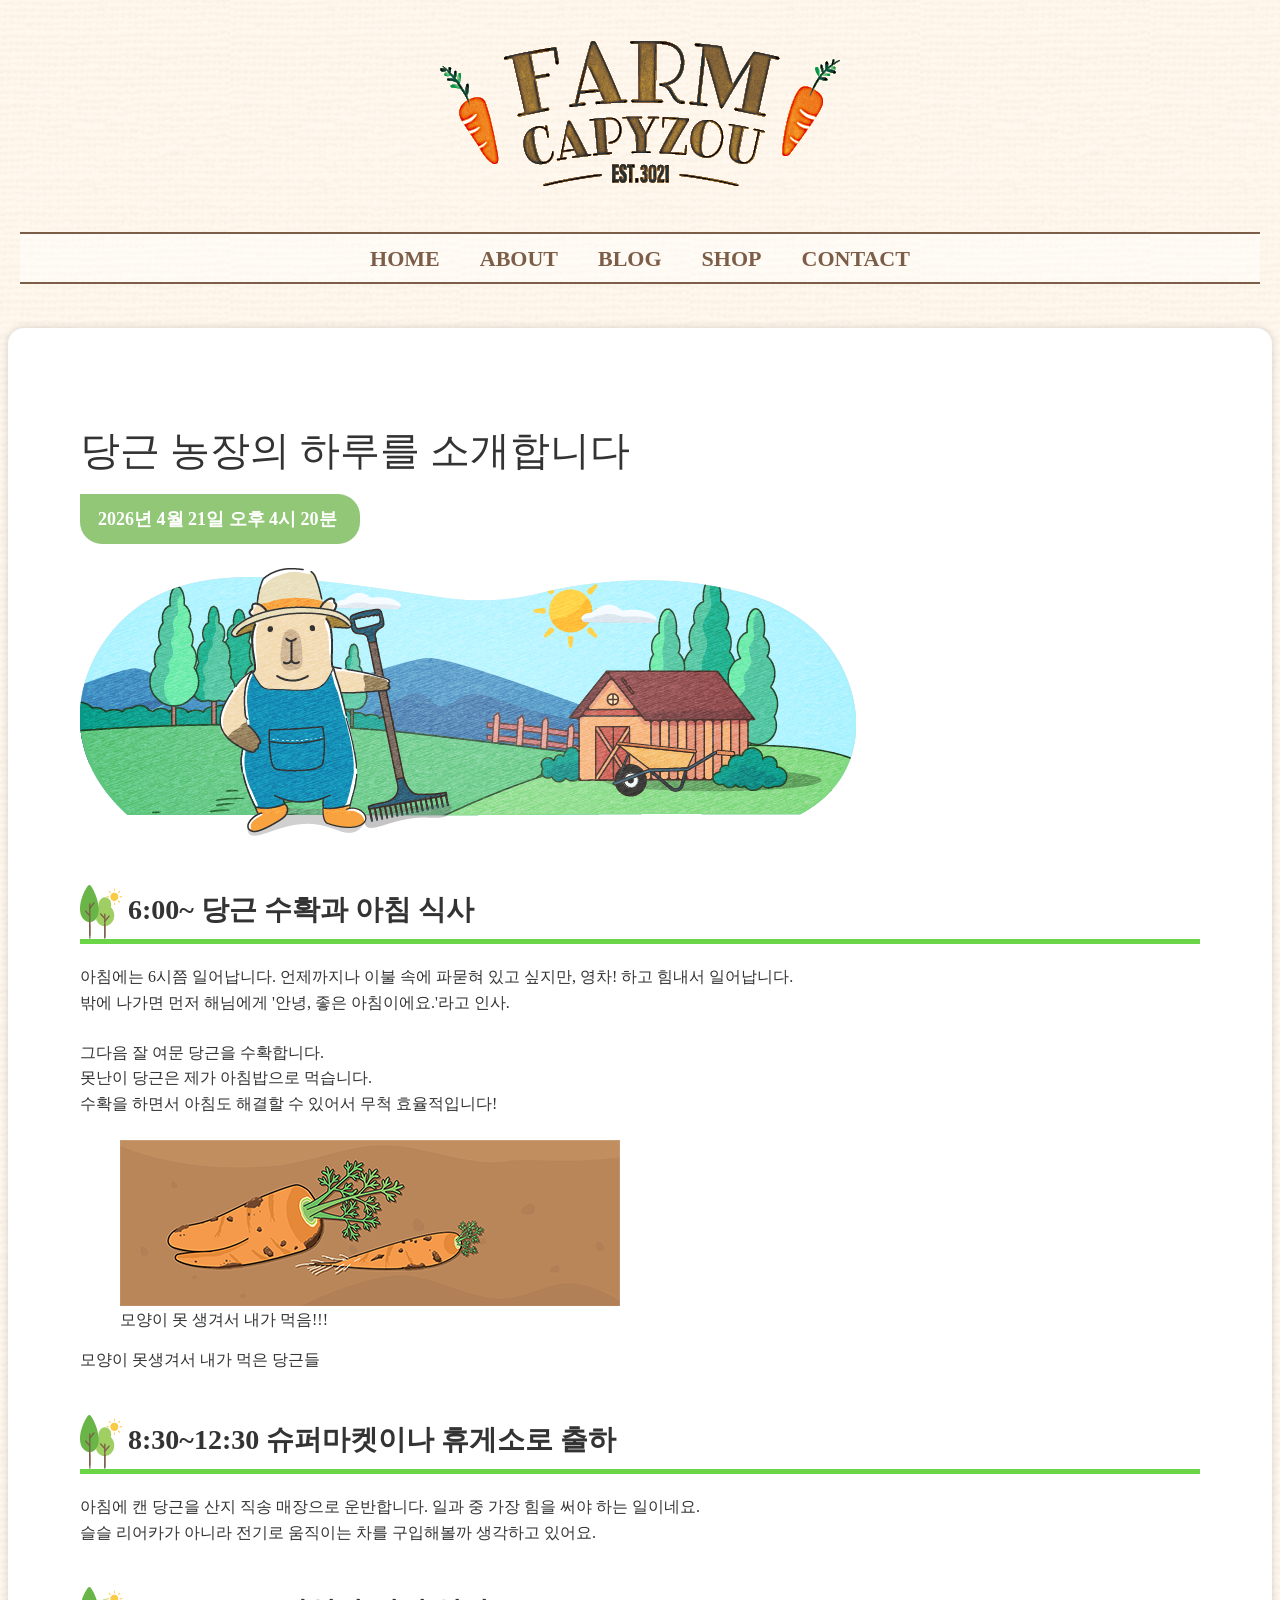
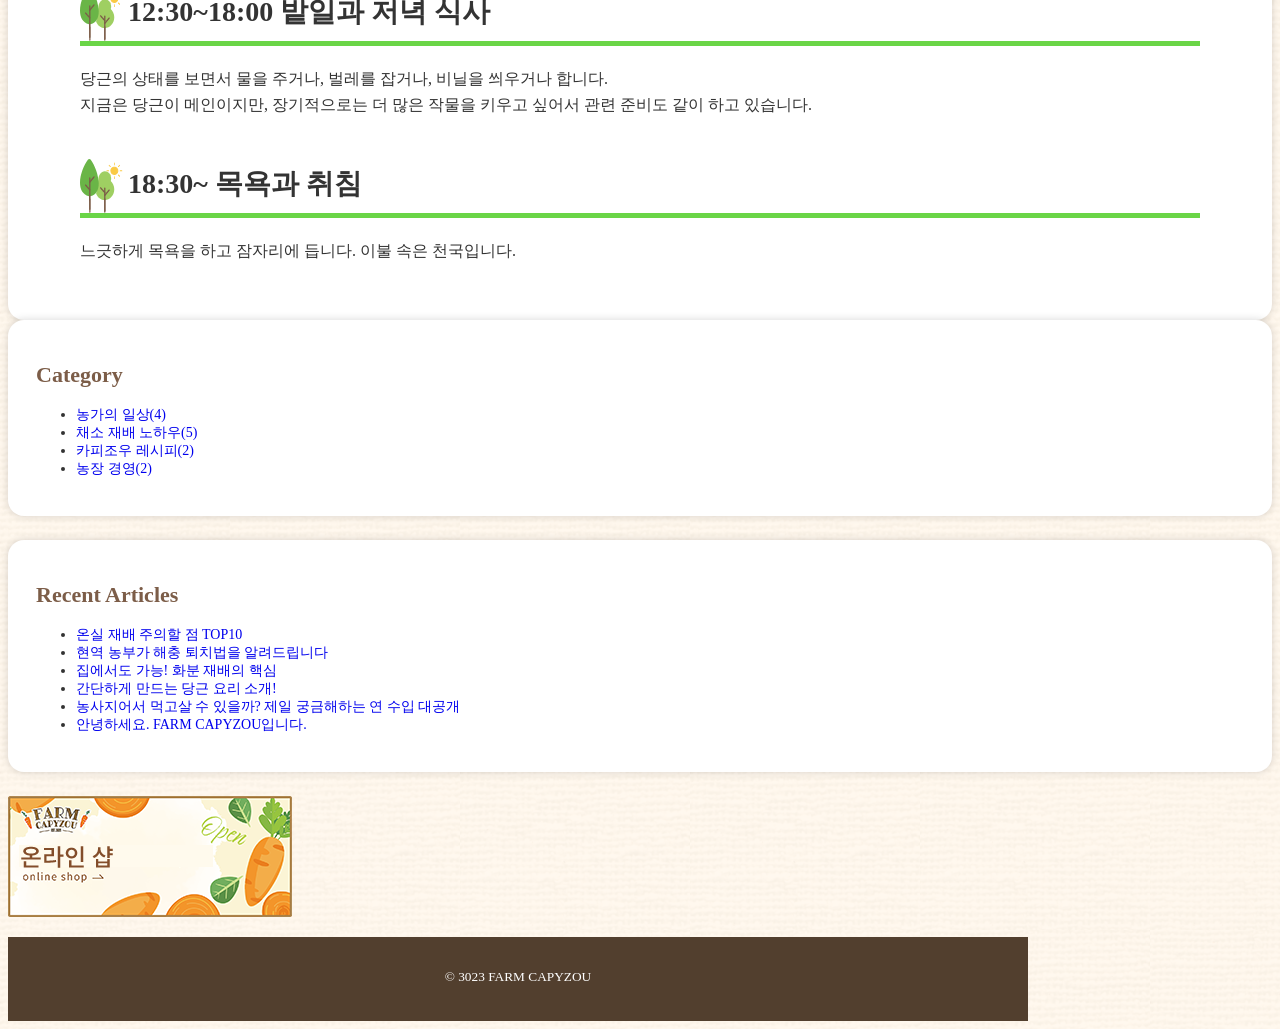
<file: index.html>
<!doctype html>
<html lang="ko">
  <head>
    <meta charset="UTF-8" />
    <link rel="stylesheet" href="./css/Style2.css" />
    <title>FARM CAPYZOU</title>
  </head>
  <body>
    <header>
      <h1><img src="./asset/logo.png" alt="FARM CAPYZOU" /></h1>
      <nav>
        <ul>
          <li><a href="#">HOME</a></li>
          <li><a href="#">ABOUT</a></li>
          <li><a href="#">BLOG</a></li>
          <li><a href="#">SHOP</a></li>
          <li><a href="#">CONTACT</a></li>
        </ul>
      </nav>
    </header>
    <main>
      <article>
        <h2>당근 농장의 하루를 소개합니다</h2>
        <p>
          <time datetime="2026-04-21T16:20">
            2026년 4월 21일 오후 4시 20분
          </time>
        </p>
        <p>
          <img src="./asset/eyecatch.png" alt="농원에 있는 카피조우 그림" />
        </p>
        <h3>6:00~ 당근 수확과 아침 식사</h3>
        <p>
          아침에는 6시쯤 일어납니다. 언제까지나 이불 속에 파묻혀 있고 싶지만,
          영차! 하고 힘내서 일어납니다.<br />밖에 나가면 먼저 해님에게 '안녕,
          좋은 아침이에요.'라고 인사.
        </p>
        <p>
          그다음 잘 여문 당근을 수확합니다.<br />
          못난이 당근은 제가 아침밥으로 먹습니다.<br />
          수확을 하면서 아침도 해결할 수 있어서 무척 효율적입니다!<br />
        </p>
        <figure>
          <img src="./asset/carrots.png" alt="못난이 당근 그림" />
          <figcaption>모양이 못 생겨서 내가 먹음!!!</figcaption>
        </figure>
        <p>모양이 못생겨서 내가 먹은 당근들</p>
        <h3>8:30~12:30 슈퍼마켓이나 휴게소로 출하</h3>
        <p>
          아침에 캔 당근을 산지 직송 매장으로 운반합니다. 일과 중 가장 힘을 써야
          하는 일이네요.<br />슬슬 리어카가 아니라 전기로 움직이는 차를
          구입해볼까 생각하고 있어요.
        </p>
        <h3>12:30~18:00 밭일과 저녁 식사</h3>
        <p>
          당근의 상태를 보면서 물을 주거나, 벌레를 잡거나, 비닐을 씌우거나
          합니다.<br />지금은 당근이 메인이지만, 장기적으로는 더 많은 작물을
          키우고 싶어서 관련 준비도 같이 하고 있습니다.
        </p>
        <h3>18:30~ 목욕과 취침</h3>
        <p>느긋하게 목욕을 하고 잠자리에 듭니다. 이불 속은 천국입니다.</p>
      </article>
    </main>
    <aside>
      <nav>
        <h2>Category</h2>
        <ul>
          <li><a href="#">농가의 일상(4)</a></li>
          <li><a href="#">채소 재배 노하우(5)</a></li>
          <li><a href="#">카피조우 레시피(2)</a></li>
          <li><a href="#">농장 경영(2)</a></li>
        </ul>
      </nav>
      <nav>
        <h2>Recent Articles</h2>
        <ul>
          <li><a href="#">온실 재배 주의할 점 TOP10</a></li>
          <li><a href="#">현역 농부가 해충 퇴치법을 알려드립니다</a></li>
          <li><a href="#">집에서도 가능! 화분 재배의 핵심</a></li>
          <li><a href="#">간단하게 만드는 당근 요리 소개!</a></li>
          <li>
            <a href="#"
              >농사지어서 먹고살 수 있을까? 제일 궁금해하는 연 수입 대공개</a
            >
          </li>
          <li><a href="#">안녕하세요. FARM CAPYZOU입니다.</a></li>
        </ul>
      </nav>
      <p>
        <a href="#"
          ><img src="./asset/side_banner.png" alt="온라인 샵 배너"
        /></a>
      </p>
    </aside>
    <footer>
      <p><small>© 3023 FARM CAPYZOU</small></p>
    </footer>
  </body>
</html>
</file>
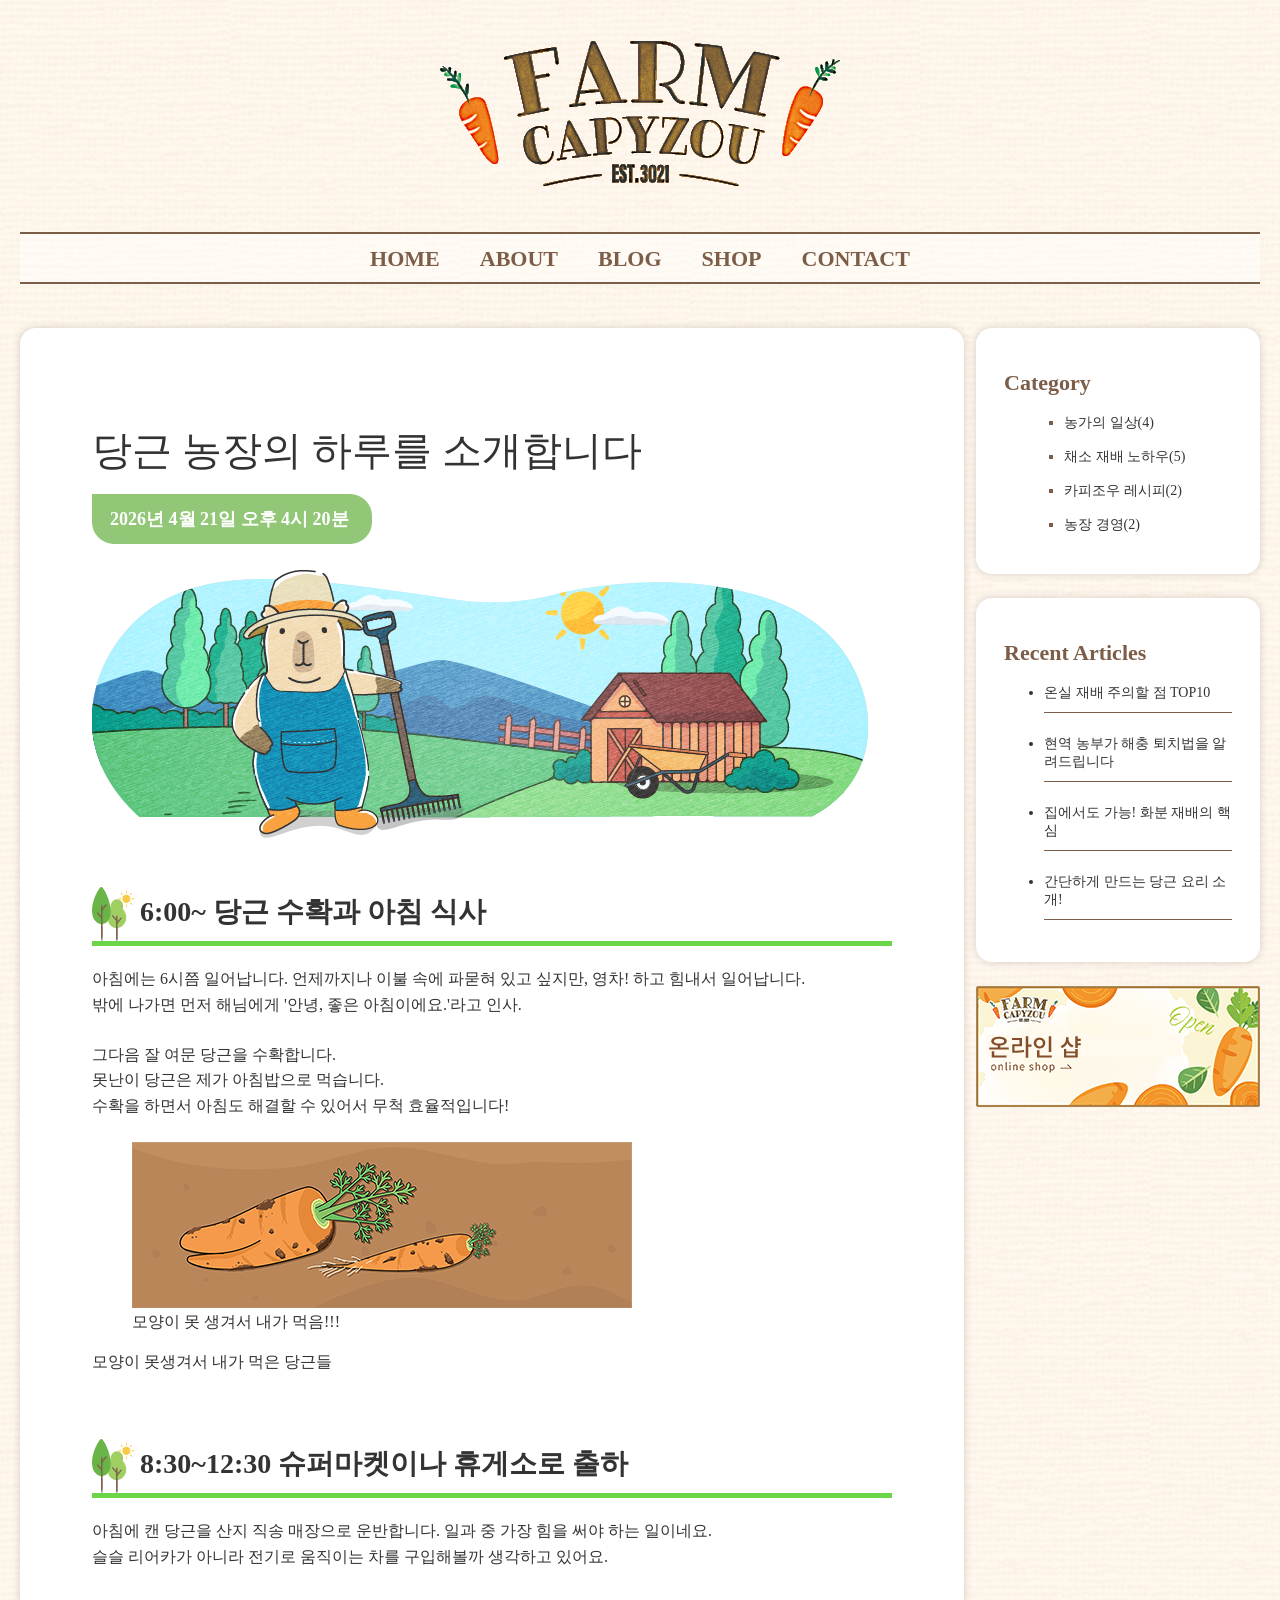
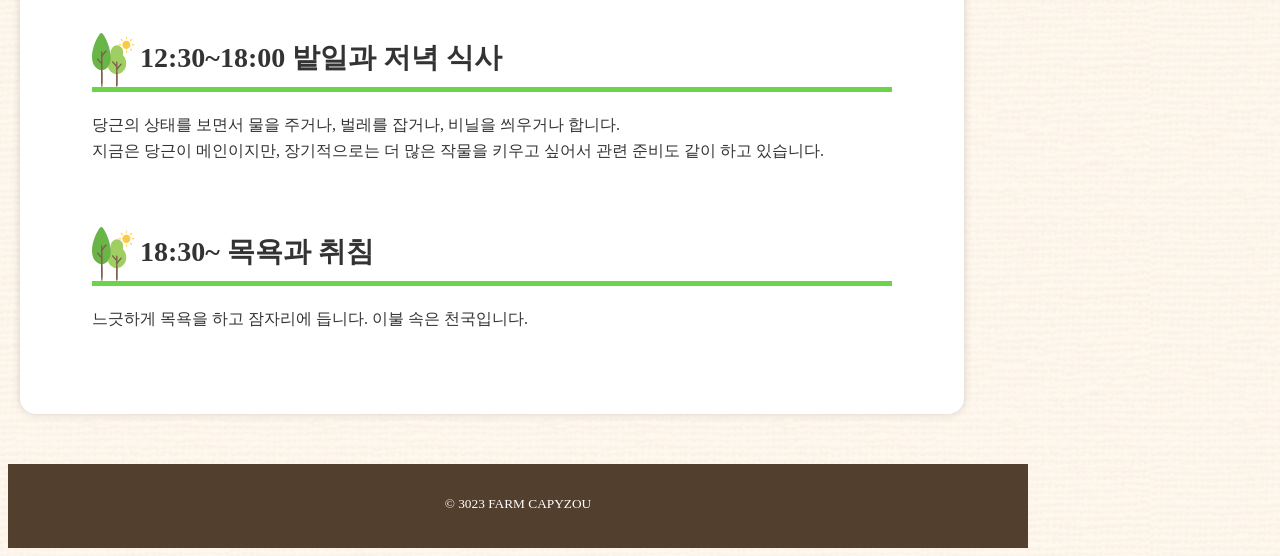
<file: index0421.html>
<!doctype html>
<html lang="ko">
  <head>
    <meta charset="UTF-8" />
    <link rel="stylesheet" href="./css/Style2.css" />
    <title>FARM CAPYZOU</title>
  </head>
  <body>
    <header>
      <h1><img src="./asset/logo.png" alt="FARM CAPYZOU" /></h1>
      <nav>
        <ul>
          <li><a href="#">HOME</a></li>
          <li><a href="#">ABOUT</a></li>
          <li><a href="#">BLOG</a></li>
          <li><a href="#">SHOP</a></li>
          <li><a href="#">CONTACT</a></li>
        </ul>
      </nav>
    </header>
    <div>
      <main>
        <article>
          <h2>당근 농장의 하루를 소개합니다</h2>
          <p class="postDate">
            <time datetime="2026-04-21T16:20">
              2026년 4월 21일 오후 4시 20분
            </time>
          </p>
          <p class="eyecatch">
            <img src="./asset/eyecatch.png" alt="농원에 있는 카피조우 그림" />
          </p>
          <section>
            <h3>6:00~ 당근 수확과 아침 식사</h3>
            <p>
              아침에는 6시쯤 일어납니다. 언제까지나 이불 속에 파묻혀 있고
              싶지만, 영차! 하고 힘내서 일어납니다.<br />밖에 나가면 먼저
              해님에게 '안녕, 좋은 아침이에요.'라고 인사.
            </p>
            <p>
              그다음 잘 여문 당근을 수확합니다.<br />
              못난이 당근은 제가 아침밥으로 먹습니다.<br />
              수확을 하면서 아침도 해결할 수 있어서 무척 효율적입니다!<br />
            </p>
            <figure>
              <img src="./asset/carrots.png" alt="못난이 당근 그림" />
              <figcaption>모양이 못 생겨서 내가 먹음!!!</figcaption>
            </figure>
            <p>모양이 못생겨서 내가 먹은 당근들</p>
          </section>
          <section>
            <h3>8:30~12:30 슈퍼마켓이나 휴게소로 출하</h3>
            <p>
              아침에 캔 당근을 산지 직송 매장으로 운반합니다. 일과 중 가장 힘을
              써야 하는 일이네요.<br />슬슬 리어카가 아니라 전기로 움직이는 차를
              구입해볼까 생각하고 있어요.
            </p>
          </section>
          <section>
            <h3>12:30~18:00 밭일과 저녁 식사</h3>
            <p>
              당근의 상태를 보면서 물을 주거나, 벌레를 잡거나, 비닐을 씌우거나
              합니다.<br />지금은 당근이 메인이지만, 장기적으로는 더 많은 작물을
              키우고 싶어서 관련 준비도 같이 하고 있습니다.
            </p>
          </section>
          <section>
            <h3>18:30~ 목욕과 취침</h3>
            <p>느긋하게 목욕을 하고 잠자리에 듭니다. 이불 속은 천국입니다.</p>
          </section>
        </article>
      </main>
      <aside>
        <nav class="categoryNav">
          <h2>Category</h2>
          <ul>
            <li><a href="#">농가의 일상(4)</a></li>
            <li><a href="#">채소 재배 노하우(5)</a></li>
            <li><a href="#">카피조우 레시피(2)</a></li>
            <li><a href="#">농장 경영(2)</a></li>
          </ul>
        </nav>
        <nav class="recentNav">
          <h2>Recent Articles</h2>
          <ul>
            <li><a href="#">온실 재배 주의할 점 TOP10</a></li>
            <li><a href="#">현역 농부가 해충 퇴치법을 알려드립니다</a></li>
            <li><a href="#">집에서도 가능! 화분 재배의 핵심</a></li>
            <li><a href="#">간단하게 만드는 당근 요리 소개!</a></li>
            <li>
              <a href="#"
                >농사지어서 먹고살 수 있을까? 제일 궁금해하는 연 수입 대공개</a
              >
            </li>
            <li><a href="#">안녕하세요. FARM CAPYZOU입니다.</a></li>
          </ul>
        </nav>
        <p>
          <a href="#"
            ><img src="./asset/side_banner.png" alt="온라인 샵 배너"
          /></a>
        </p>
      </aside>
    </div>
    <footer>
      <p><small>© 3023 FARM CAPYZOU</small></p>
    </footer>
  </body>
</html>
</file>
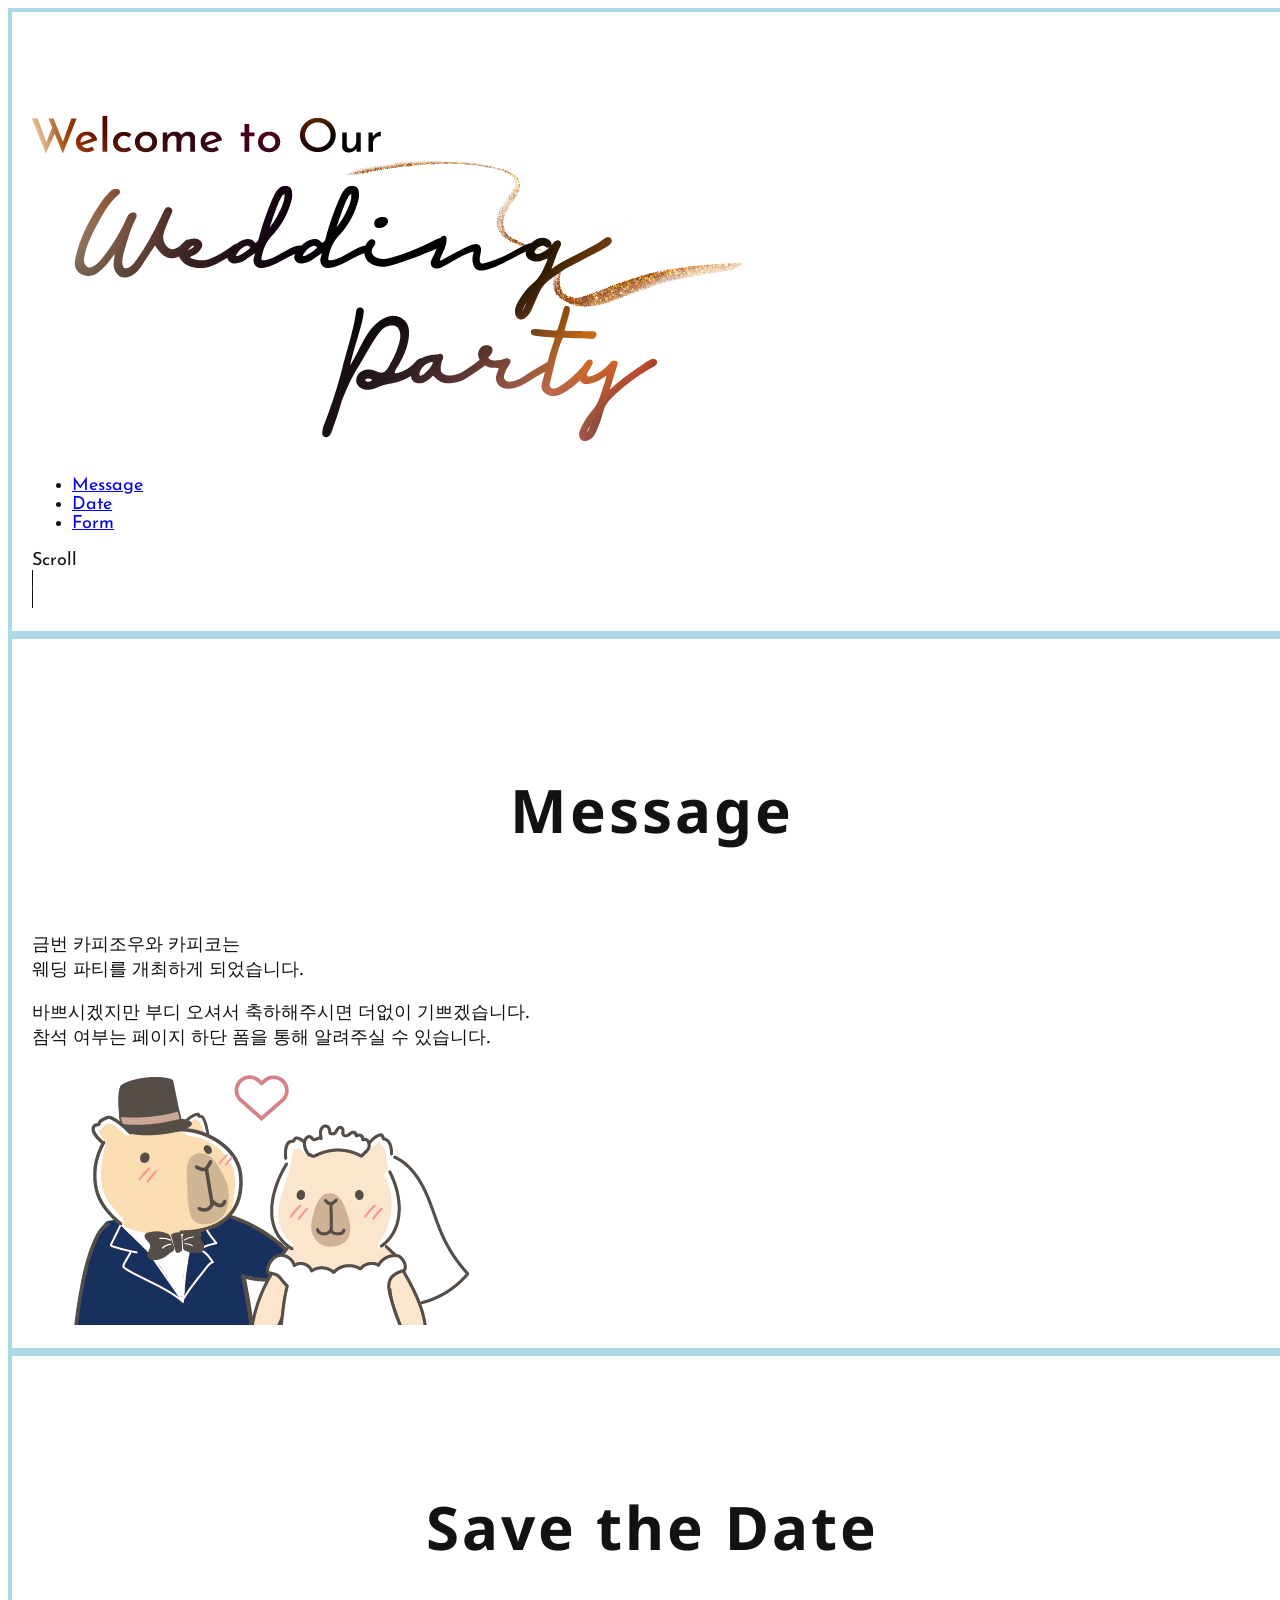
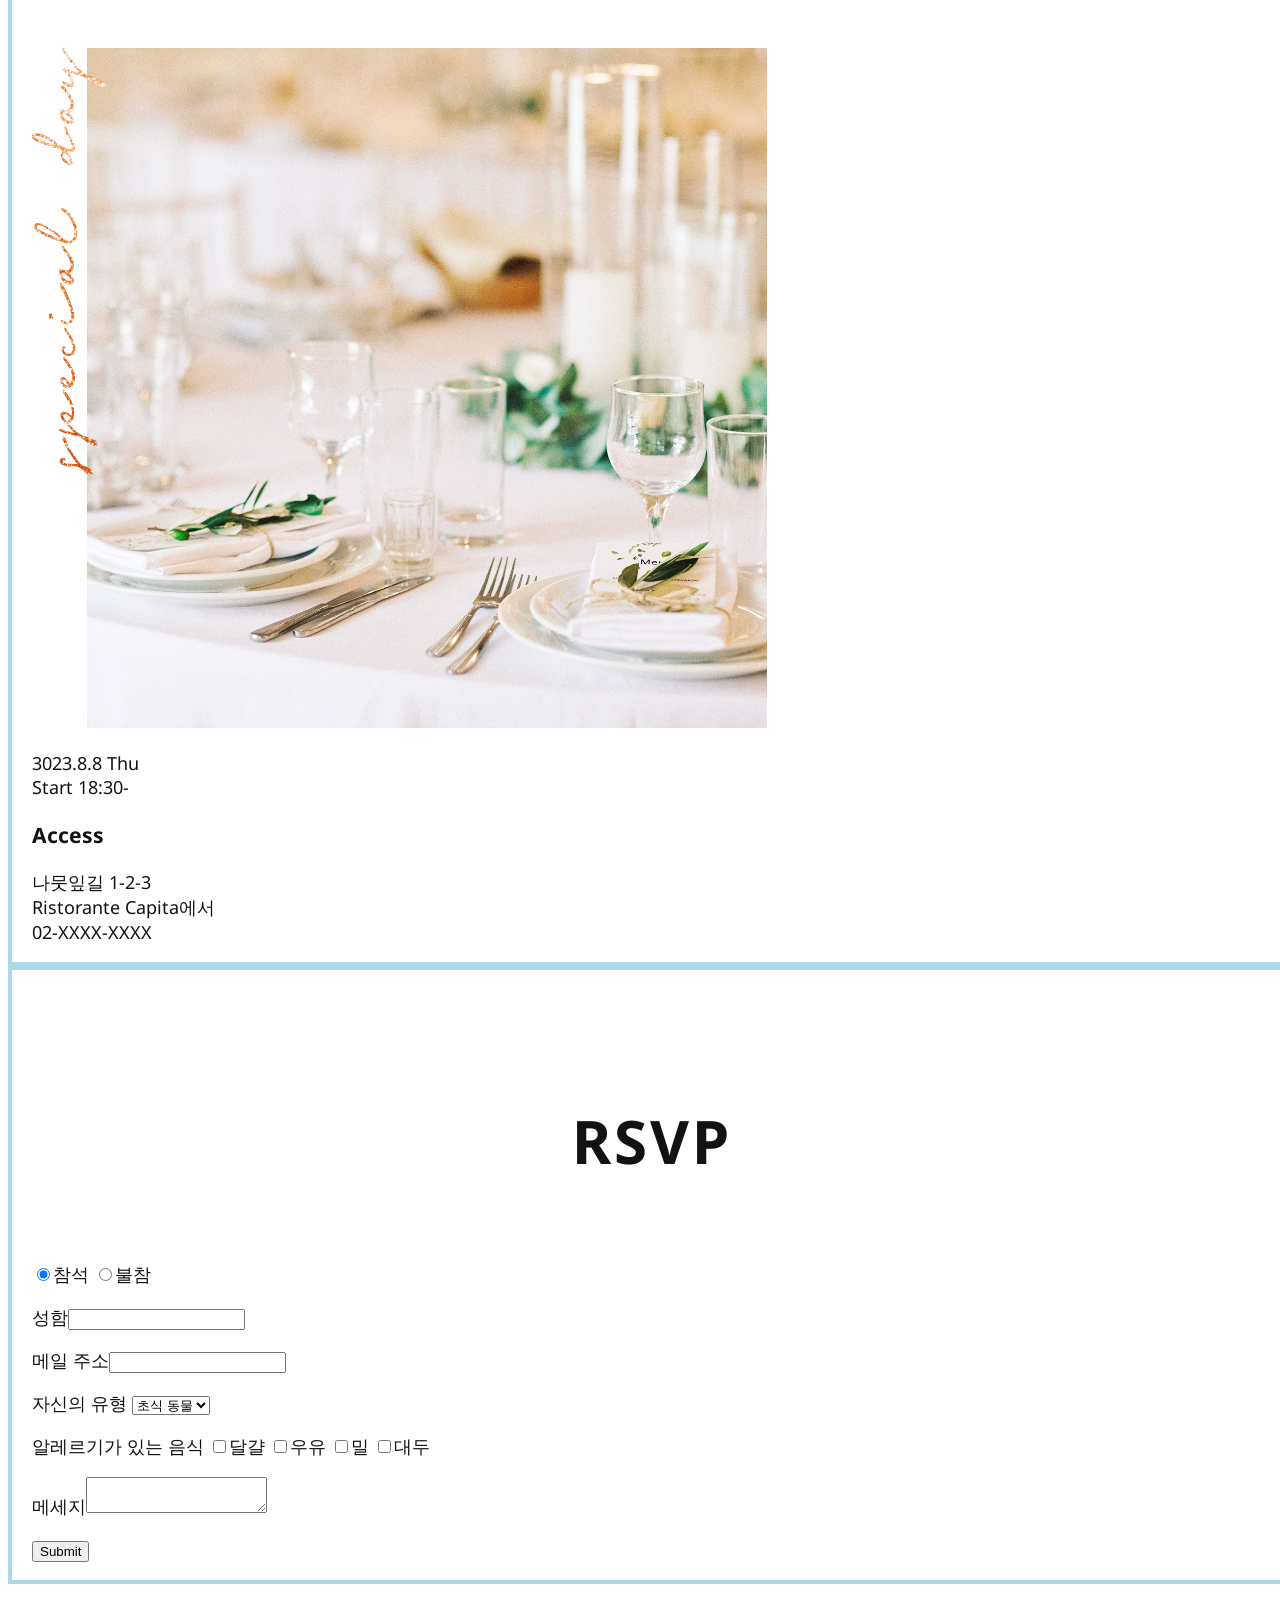
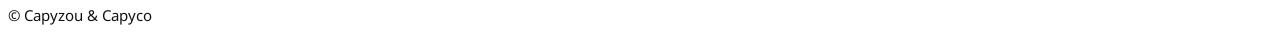
<file: index0422.html>
<!doctype html>
<html lang="ko">
  <head>
    <meta charset="UTF-8" />
    <link rel="stylesheet" href="./css/style0422.css" />
    <title>Wedding Party Invitation</title>
  </head>
  <body>
    <header>
      <div class="innerWrap">
        <h1>
          <img
            src="./asset/hero_text.png"
            alt="Welcome to Our Wedding Party"
          />
        </h1>
        <nav>
          <ul class="ffJosefin">
            <li><a href="#msgArea">Message</a></li>
            <li><a href="#dateArea">Date</a></li>
            <li><a href="#formArea">Form</a></li>
          </ul>
        </nav>
        <p class="ffJosefin">
          Scroll<br /><img src="./asset/bar.png" alt="" />
        </p>
      </div>
    </header>
    <main>
      <section class="msgSec" id="msgArea">
        <div class="innerWrap">
          <h2>Message</h2>
          <p>
            금번 카피조우와 카피코는<br />
            웨딩 파티를 개최하게 되었습니다.<br />
          </p>
          <p>
            바쁘시겠지만 부디 오셔서 축하해주시면 더없이 기쁘겠습니다.<br />
            참석 여부는 페이지 하단 폼을 통해 알려주실 수 있습니다.<br />
          </p>
          <p><img src="./asset/message_img.png" alt="카피조우와 카피코" /></p>
        </div>
      </section>
      <section class="dateSec" id="dateArea">
        <div class="innerWrap">
          <h2>Save the Date</h2>
        <p><img src="./asset/date_img.jpg" alt="" /></p>
        <p>
          3023.8.8 Thu<br />
          Start 18:30-
        </p>
        <section>
          <h3>Access</h3>
          <p>
            나뭇잎길 1-2-3<br />
            Ristorante Capita에서<br />
            02-XXXX-XXXX<br />
          </p>
        </div>
        </section>
      </section>
      <section class="formSec" id="formArea">
        <div class="innerWrap">
          <h2>RSVP</h2>
        <form action="">
          <p>
            <input
              type="radio"
              name="attend"
              value="참석"
              checked="checked"
            />참석 <input type="radio" name="attend" value="불참" />불참
          </p>
          <p>성함<input type="text" name="user_name" /></p>
          <p>메일 주소<input type="email" name="user_email" /></p>
          <p>
            자신의 유형
            <select name="user_type">
              <option value="초식 동물">초식 동물</option>
              <option value="육식 동물">육식 동물</option>
              <option value="인간">인간</option>
            </select>
          </p>
          <p>
            알레르기가 있는 음식
            <input type="checkbox" name="allergy" value="달걀" />달걀
            <input type="checkbox" name="allergy" value="우유" />우유
            <input type="checkbox" name="allergy" value="밀" />밀
            <input type="checkbox" name="allergy" value="대두" />대두
          </p>
          <p>메세지<textarea name="message"></textarea></p>
          <p><input type="submit" name="Send" /></p>
        </form>
        </div>
      </section>
    </main>
    <footer>
      <p><small>© Capyzou & Capyco</small></p>
    </footer>
  </body>
</html>
</file>
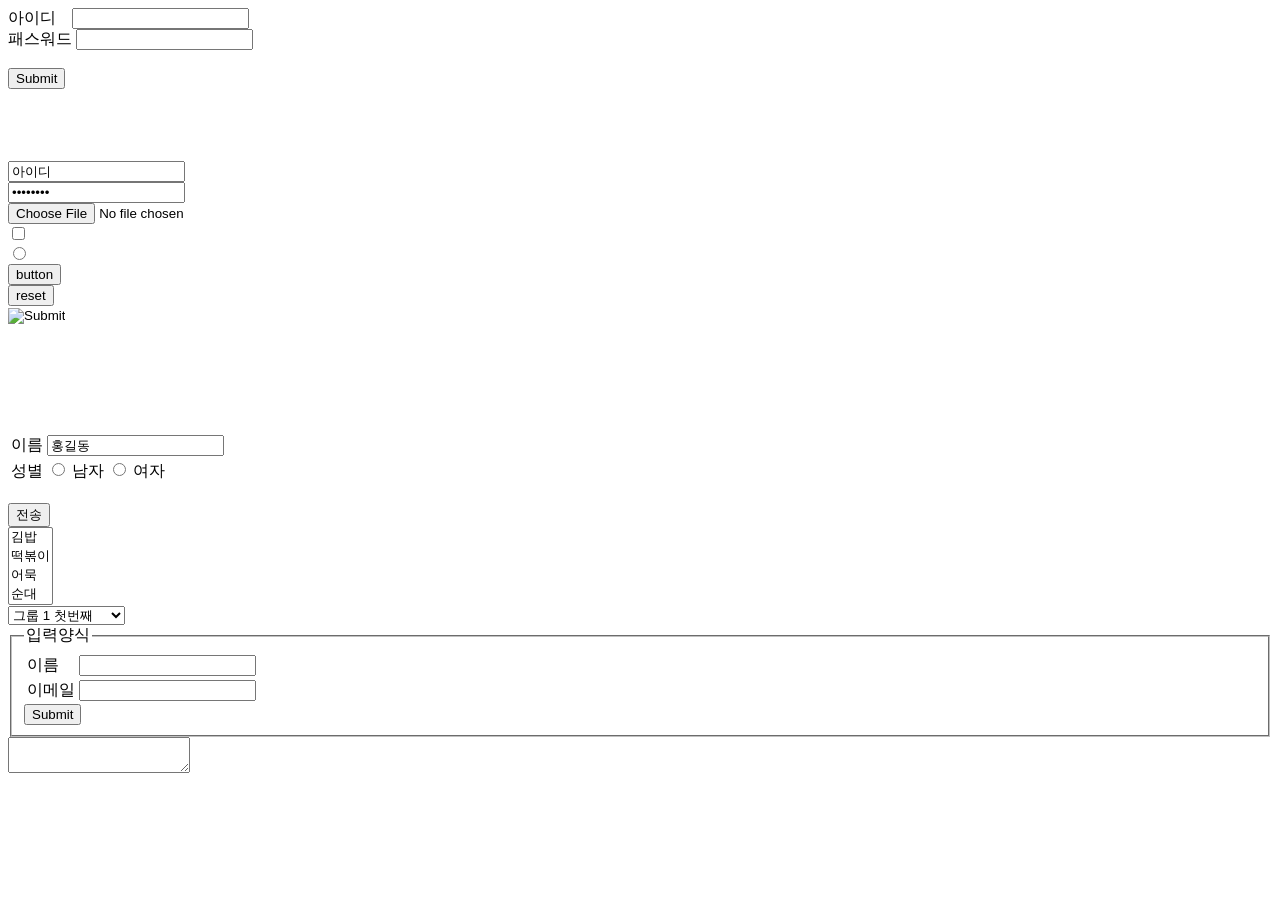
<file: index2.html>
<!doctype html>
<html lang="ko">
  <head>
    <meta charset="UTF-8" />
    <meta name="viewport" content="width=device-width, initial-scale=1.0" />
    <title>tast</title>
  </head>
  <body>
    <form action="#">
      아이디&nbsp;&nbsp;&nbsp;&nbsp;<input type="text" name="ID" />
      <br />패스워드 <input type="text" name="pass" />
      <br />
      <br />
      <input type="submit" />
    </form>
    <br /><br /><br /><br />

    <form action="#">
      <input type="text" name="text" value="아이디" /><br />
      <input type="password" name="password" value="password" /><br />
      <input type="file" name="file" value="file" /><br />
      <input type="checkbox" name="checkbox" value="checkbox" /><br />
      <input type="radio" name="radio" value="radio" /><br />

      <input type="button" name="button" value="button" /><br />
      <input type="reset" name="reset" value="reset" /><br />
      <input type="image" src="https://placehold.co/600x400" /><br />
      <br /><br /><br />
    </form>
    <br /><br /><br />

    <form action="#">
      <table>
        <tr>
          <td><label for="username">이름</label></td>
          <td><input type="text" id="username" value="홍길동" /></td>
        </tr>
        <tr>
          <td>성별</td>
          <td>
            <input type="radio" value="m" name="gender" />
            <label for="">남자</label>
            <input type="radio" value="W" name="gender" />
            <label for="">여자</label>
          </td>
        </tr>
      </table>
      <br />
      <input type="submit" value="전송" />
    </form>

    <form>
      <select multiple="multiple">
        <option value="">김밥</option>
        <option value="">떡볶이</option>
        <option value="">어묵</option>
        <option value="">순대</option>
      </select>
    </form>

    <form action="">
      <select name="" id="">
        <optgroup label="ABC">
          <option value="">그룹 1 첫번째</option>
          <option value="">그룹 1 두번째</option>
          <option value="">그룹 1 세번째</option>
        </optgroup>
        <optgroup label="DEF">
          <option value="">그룹 2 첫번째</option>
          <option value="">그룹 2 두번째</option>
        </optgroup>
      </select>
    </form>

    <form>
      <fieldset>
        <legend>입력양식</legend>
        <table>
          <tr>
            <td><label for="name">이름</label></td>
            <td><input type="text" id="name" /></td>
          </tr>
          <tr>
            <td><label for="name">이메일</label></td>
            <td><input type="email" id="nail" /></td>
          </tr>
        </table>
        <input type="submit" />
      </fieldset>
    </form>

    <form action="">
      <textarea name="" id=""></textarea>
    </form>
  </body>
</html>

<!-- form 폼, action="" 입력된걸보내는경로""  -->
<!-- input 입력, name"" 이름""(개발자가 구별하기 위해서)-->
<!-- get 검색했을때 입력한게 주소입력란에 보이는것(검색 등), post 입력한게 주소입력란에 안보이는거(로그인&개인정보)  -->
<!-- value 보내주는 값 -->
<!-- type="" 경로"", text 글자, submit 전송&보내기, 선택할때 체크박스냐 선택박스냐 checkbox □▣□▣ radio ○○◎○ -->
<!-- https://placehold.co/600x400 /placehold 미리만들어진틀, 600x400 사이즈 -->
<!-- <label for="username">이름</label></td> 보여주기위한 안내문 -->
<!-- id= 위치이름설정 -->
</file>
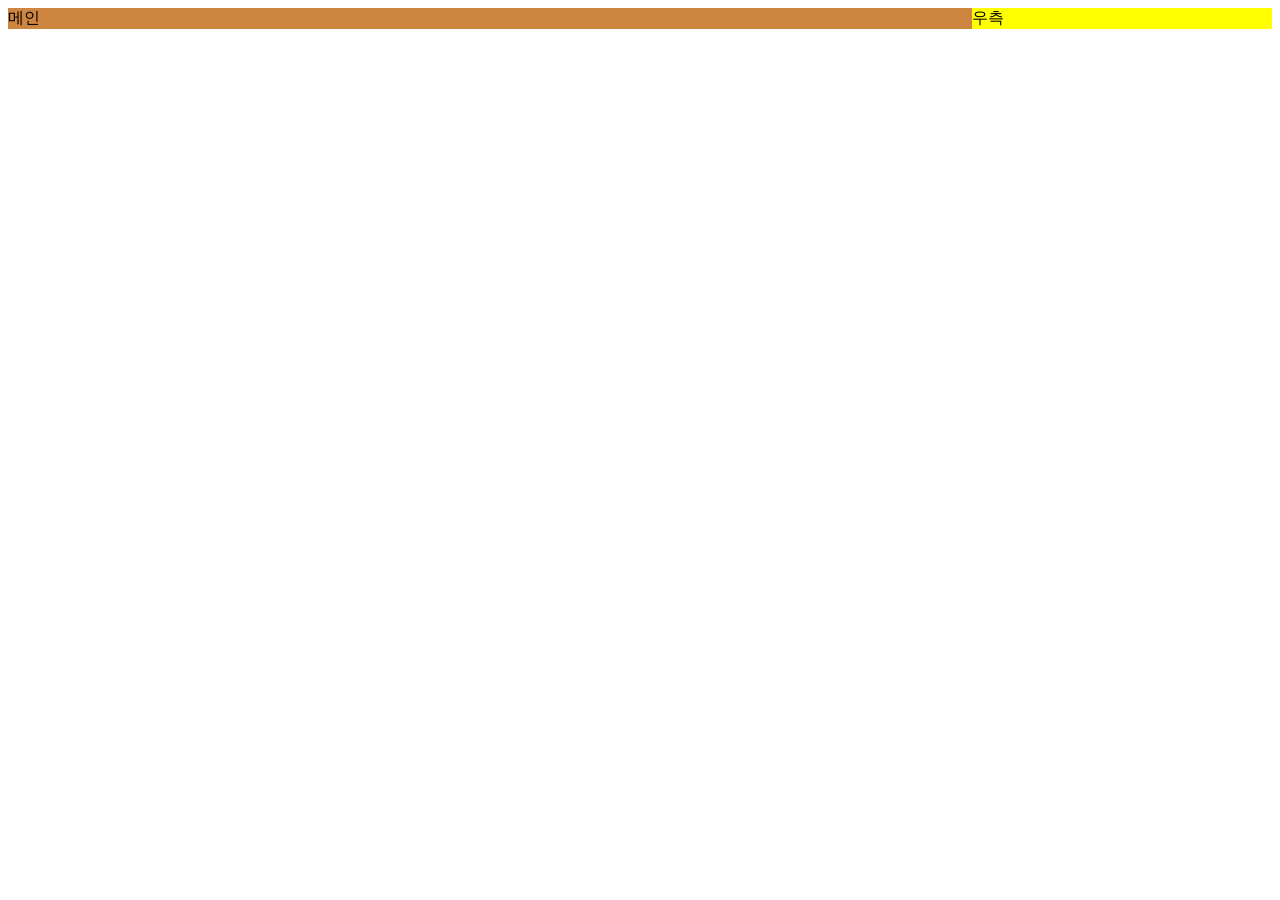
<file: test.html>
<!doctype html>
<html lang="ko">
  <head>
    <meta charset="UTF-8" />
    <meta name="viewport" content="width=device-width, initial-scale=1.0" />
    <style>
      .container {
        display: flex;
      }
      .content {
        flex-basis: 920px;
        background-color: peru;
        flex-grow: 1;
      }
      .sidebar {
        flex-basis: 300px;
        background-color: yellow;
      }
    </style>
    <title>Test</title>
  </head>
  <body>
    <div class="container">
      <main class="content">메인</main>
      <aside class="sidebar">우측</aside>
    </div>
  </body>
</html>
</file>
<file: css/Style2.css>
@charset "utf-8";

body {
  background-image: url(../asset/bg.png);
  font-size: 16px;
  color: #333333;
}

header {
  width: 1240px;
  margin: 0 auto 44px;
}

h1 {
  text-align: center;
  padding: 20px 0px 16px;
}

/* header 안에 있는 nav 안에 있는 ul */
header nav ul {
  display: flex;
  justify-content: center;
  border-top: 2px solid #7c5d48;
  border-bottom: 2px solid #7c5d48;
  background-color: rgba(255, 255, 255, 0.42);
  padding: 12px 0px 10px;
  list-style: none;
}

header nav ul li {
  margin: 0px 20px;
}

header nav ul li a {
  font-size: 22px;
  font-weight: bold;
  color: #7c5d48;
  text-decoration-line: none;
}

header nav ul li a:hover {
  text-decoration: underline double #ed7a92 2px;
}

div {
  width: 1240px;
  margin: 0 auto 50px;
  display: flex;
  justify-content: space-between;
}

main {
  flex-basis: 800px;
  background-color: #ffffff;
  border-radius: 16px;
  padding: 62px 72px 32px 72px;
  box-shadow: 0px 0px 8px rgba(0, 0, 0, 0.16);
}

aside {
  flex-basis: 200px;
}

/* aside 안에 있는 nav */
aside nav {
  border-radius: 16px;
  background-color: #ffffff;
  box-shadow: 0px 0px 8px rgba(0, 0, 0, 0.16);
  padding: 24px 28px;
  margin-bottom: 24px;
}

aside nav h2 {
  margin-bottom: 18px;
  font-size: 22px;
  font-weight: bold;
  color: #7c5d48;
}

aside nav ul {
  font-size: 14px;
}

.categoryNav ul li {
  list-style-type: square;
  color: #7c5d48;
  margin: 0 0 16px 20px;
}

.categoryNav ul li a {
  color: #333333;
}

.recentNav ul li {
  border-bottom: 1px solid #7c5d48;
  padding-bottom: 10px;
  margin-bottom: 22px;
}

.recentNav ul li a {
  color: #333333;
}

a {
  text-decoration: none;
}

.recentNav ul {
  height: 240px;
  overflow: hidden scroll;
}

article h2 {
  font-size: 40px;
  font-weight: 500;
  margin-bottom: 8px;
}

time {
  background-color: #91c777;
  border-radius: 0px 22px 22px 22px;
  font-size: 18px;
  font-weight: bold;
  color: #ffffff;
  padding: 11px 23px 10px 18px;
  display: inline-block;
}
/* display: inline-block;을 설정하면
  위아래 약간의 padding이 자동으로 설정된다 */

.postDate {
  margin-bottom: 26px;
}

.eyecatch {
  margin-bottom: 26px;
}

article h3 {
  border-bottom: 5px solid #6ad547;
  margin-bottom: 20px;
  font-size: 28px;
  font-weight: 600;
  background-image: url(../asset/h2_icon.png);
  background-repeat: no-repeat;
  background-position: left bottom;
  padding: 20px 10px 10px 48px;
}

article p {
  line-height: 1.6;
  margin-bottom: 24px;
}

article section {
  margin-bottom: 50px;
}

footer {
  background-color: #523f2e;
  color: #ffffff;
  text-align: center;
  padding: 14px 10px 20px;
  width: 1000px;
}
</file>
<file: css/style0422.css>
@charset "utf-8";
@import url("https://fonts.googleapis.com/css2?family=Noto+Sans:ital,wght@0,100..900;1,100..900&display=swap");
@import url("https://fonts.googleapis.com/css2?family=Josefin+Sans:ital,wght@0,100..700;1,100..700&family=Noto+Sans:ital,wght@0,100..900;1,100..900&display=swap");

body {
  font-family: "Noto Sans", sans-serif;
  font-size: 18px;
  color: #121212;
}

.ffJosefin {
  font-family: "Josefin Sans", sans-serif;
}

.innerWrap {
  border: 4px solid lightblue;
  width: 1240px;
  margin: 0 auto;
  padding: 80px 20px 0;
}
/* 너비를 1240으로 하고 margin으로 가운데에 배치한다 */

main h2 {
  text-align: center;
  font-size: 60px;
  letter-spacing: 0.05em;
  /* em : 폰트 크기가 커지면 간격도 비례해서 늘어난다
  통상 0.04 ~ 0.12를 사용함 */
  margin-bottom: 80px;
}
</file>
